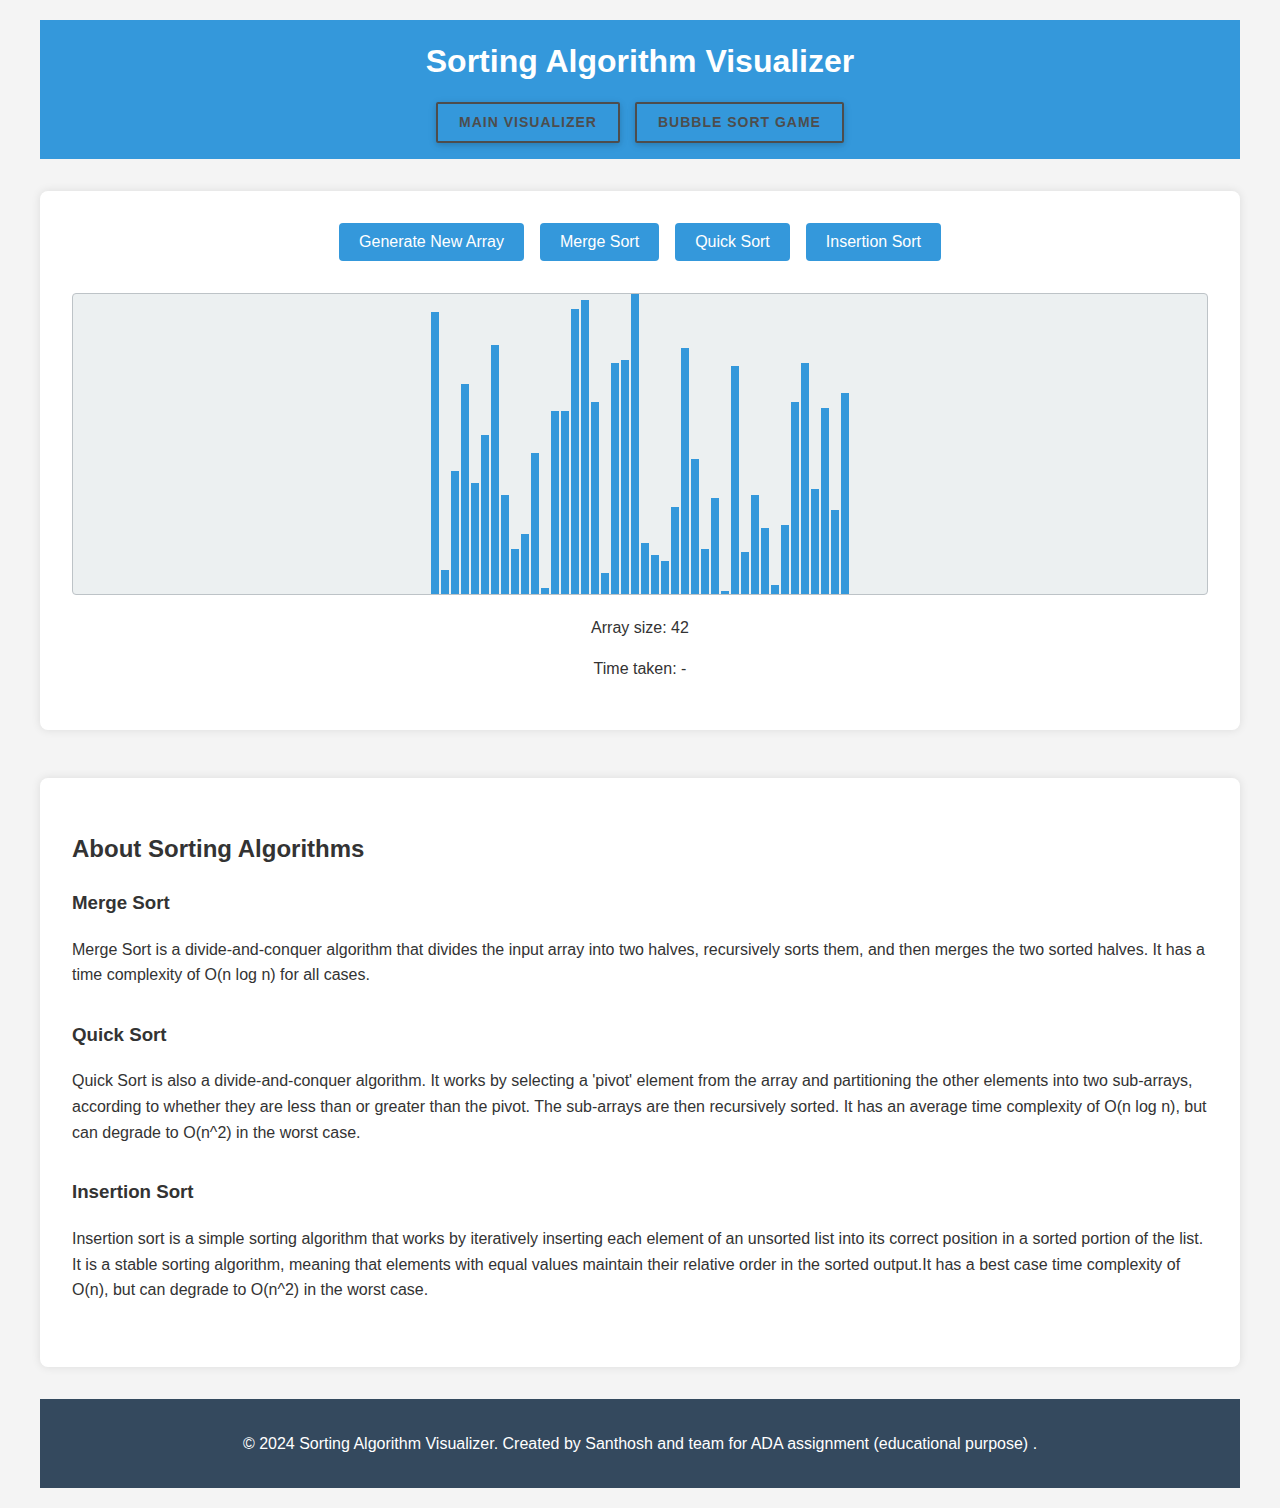
<file: sorting-algo-visualizer-main/index.html>
<!DOCTYPE html>
<html lang="en">
<head>
    <meta charset="UTF-8">
    <meta name="viewport" content="width=device-width, initial-scale=1.0">
    <title>Sorting Algorithm Visualizer</title>
    <link rel="stylesheet" href="styles.css">
</head>
<body>
    <header>
        <h1>Sorting Algorithm Visualizer</h1>
        <nav>
            <a href="index.html">Main Visualizer</a>
            <a href="bubble-sort-game.html">Bubble Sort Game</a>
        </nav>
    </header>
    <main>
        <div class="controls">
            <button id="generateArray">Generate New Array</button>
            <button id="mergeSort">Merge Sort</button>
            <button id="quickSort">Quick Sort</button>
            <button id="insertionSort">Insertion Sort</button>
        </div>
        <div id="arrayContainer"></div>
        <div class="info">
            <p>Array size: <span id="arraySize"></span></p>
            <p>Time taken: <span id="timeTaken"></span></p>
        </div>
    </main>
    <section id="about">
        <h2>About Sorting Algorithms</h2>
        <div class="algorithm">
            <h3>Merge Sort</h3>
            <p>Merge Sort is a divide-and-conquer algorithm that divides the input array into two halves, recursively sorts them, and then merges the two sorted halves. It has a time complexity of O(n log n) for all cases.</p>
        </div>
        <div class="algorithm">
            <h3>Quick Sort</h3>
            <p>Quick Sort is also a divide-and-conquer algorithm. It works by selecting a 'pivot' element from the array and partitioning the other elements into two sub-arrays, according to whether they are less than or greater than the pivot. The sub-arrays are then recursively sorted. It has an average time complexity of O(n log n), but can degrade to O(n^2) in the worst case.</p>
        </div>
        <div class="algorithm">
            <h3>Insertion Sort</h3>
            <p>Insertion sort is a simple sorting algorithm that works by iteratively inserting each element of an unsorted list into its correct position in a sorted portion of the list. It is a stable sorting algorithm, meaning that elements with equal values maintain their relative order in the sorted output.It has a best case time complexity of O(n), but can degrade to O(n^2) in the worst case.</p>
        </div>
    </section>
    <footer>
        <p>&copy; 2024 Sorting Algorithm Visualizer. Created by Santhosh and team for ADA assignment (educational purpose) .</p>
    </footer>
    <script src="script.js"></script>
</body>
</html>
</file>
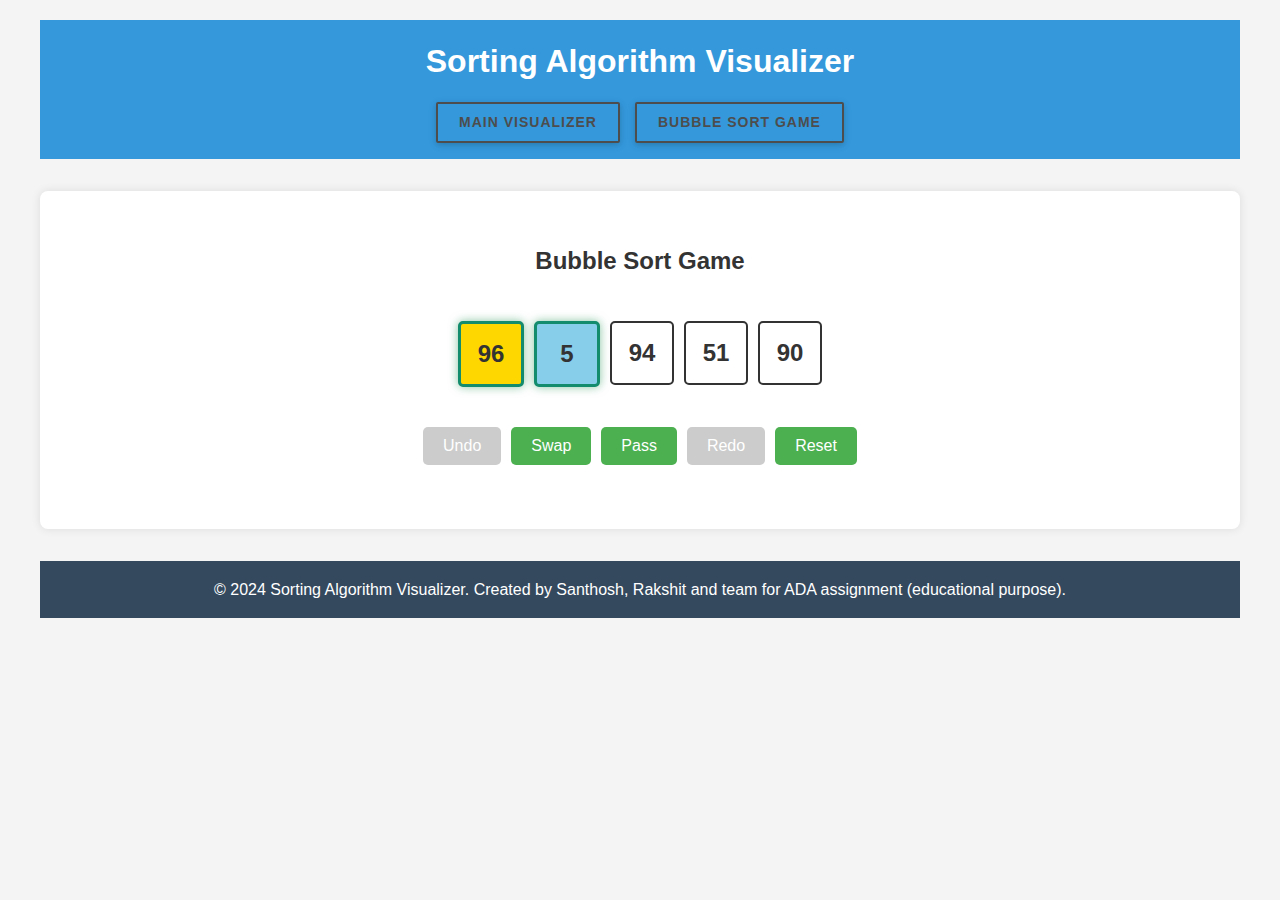
<file: sorting-algo-visualizer-main/bubble-sort-game.html>
<!DOCTYPE html>
<html lang="en">
<head>
    <meta charset="UTF-8">
    <meta name="viewport" content="width=device-width, initial-scale=1.0">
    <title>Bubble Sort Game</title>
    <link rel="stylesheet" href="styles.css">
</head>
<body>
    <header>
        <h1>Sorting Algorithm Visualizer</h1>
        <nav>
            <a href="index.html">Main Visualizer</a>
            <a href="bubble-sort-game.html">Bubble Sort Game</a>
        </nav>
    </header>
    <main>
        <div class="container">
            <h2>Bubble Sort Game</h2>
            <div id="array-container"></div>
            <div class="buttons">
                <button id="undo-btn" disabled>Undo</button>
                <button id="swap-btn">Swap</button>
                <button id="pass-btn">Pass</button>
                <button id="redo-btn" disabled>Redo</button>
                <button id="reset-btn">Reset</button>
            </div>
            <p id="message"></p>
        </div>
        <div id="popup" class="popup">
            <div class="popup-content">
                <h2>Congratulations!</h2>
                <p>You've successfully sorted the array!</p>
                <button id="new-game-btn">New Game</button>
            </div>
        </div>
    </main>
    <footer>
        © 2024 Sorting Algorithm Visualizer. Created by Santhosh, Rakshit and team for ADA assignment (educational purpose).
    </footer>
    <script src="bubble-sort-game.js"></script>
</body>
</html>
</file>
<file: sorting-algo-visualizer-main/styles.css>
body {
    font-family: Arial, sans-serif;
    line-height: 1.6;
    color: #333;
    max-width: 1200px;
    margin: 0 auto;
    padding: 20px;
    background-color: #f4f4f4;
}

header {
    background-color: #3498db;
    color: white;
    text-align: center;
    padding: 1rem;
    margin-bottom: 2rem;
}

h1 {
    margin: 0;
}

main {
    background-color: white;
    padding: 2rem;
    border-radius: 8px;
    box-shadow: 0 0 10px rgba(0, 0, 0, 0.1);
}

.controls {
    display: flex;
    justify-content: center;
    gap: 1rem;
    margin-bottom: 2rem;
}

button {
    padding: 10px 20px;
    font-size: 16px;
    cursor: pointer;
    background-color: #3498db;
    color: white;
    border: none;
    border-radius: 4px;
    transition: background-color 0.3s;
}

button:hover {
    background-color: #2980b9;
}

button:disabled {
    background-color: #bdc3c7;
    cursor: not-allowed;
}

#arrayContainer {
    display: flex;
    justify-content: center;
    align-items: flex-end;
    height: 300px;
    margin: 20px auto;
    background-color: #ecf0f1;
    border: 1px solid #bdc3c7;
    border-radius: 4px;
}

.bar {
    width: 8px;
    margin: 0 1px;
    background-color: #3498db;
    transition: height 0.2s ease-in-out;
}

.info {
    text-align: center;
    margin-top: 1rem;
}

#about {
    margin-top: 3rem;
    background-color: white;
    padding: 2rem;
    border-radius: 8px;
    box-shadow: 0 0 10px rgba(0, 0, 0, 0.1);
}

.algorithm {
    margin-bottom: 2rem;
}

footer {
    text-align: center;
    margin-top: 2rem;
    padding: 1rem;
    background-color: #34495e;
    color: white;
}

@media (max-width: 768px) {
    .controls {
        flex-direction: column;
        align-items: center;
    }

    button {
        width: 100%;
        max-width: 200px;
    }

    #arrayContainer {
        height: 300px;
    }

    .bar {
        width: 6px;
    }
}

/* Bubble Sort Game Styles */
#array-container {
    display: flex;
    justify-content: center;
    margin: 20px 0;
}

.array-item {
    width: 60px;
    height: 60px;
    border: 2px solid #333;
    border-radius: 5px;
    display: flex;
    justify-content: center;
    align-items: center;
    margin: 0 5px;
    font-size: 24px;
    font-weight: bold;
    background-color: #fff;
    transition: all 0.3s ease;
}

.array-item.current {
    background-color: #ffd700;
}

.array-item.next {
    background-color: #87ceeb;
}

.swap-box {
    border: 3px solid #138b6d;
    box-shadow: 0 0 10px rgba(19, 139, 71, 0.5);
}

.popup {
    display: none;
    position: fixed;
    top: 0;
    left: 0;
    width: 100%;
    height: 100%;
    background-color: rgba(0, 0, 0, 0.5);
    justify-content: center;
    align-items: center;
    z-index: 1000;
}

.popup-content {
    background-color: white;
    padding: 20px;
    border-radius: 10px;
    text-align: center;
    max-width: 80%;
    width: 300px;
    box-shadow: 0 0 20px rgba(0, 0, 0, 0.2);
}

.popup h2 {
    color: #4CAF50;
    margin-top: 0;
}

#new-game-btn {
    background-color: #4CAF50;
    color: white;
    border: none;
    padding: 10px 20px;
    font-size: 16px;
    border-radius: 5px;
    cursor: pointer;
    transition: background-color 0.3s ease;
    margin-top: 15px;
}

#new-game-btn:hover {
    background-color: #45a049;
}

/* Navigation Buttons */
nav {
    display: flex;
    justify-content: center;
    gap: 15px;
    margin-top: 15px;
}

nav a {
    font-size: 14px;
    letter-spacing: 1px;
    text-transform: uppercase;
    display: inline-block;
    text-align: center;
    font-weight: bold;
    padding: 0.5em 1.5em;
    border: 2px solid #4d4d4d;
    border-radius: 2px;
    position: relative;
    box-shadow: 0 2px 8px rgba(0, 0, 0, 0.12), 0 2px 4px rgba(0, 0, 0, 0.08);
    color: #4d4d4d;
    text-decoration: none;
    transition: 0.3s ease all;
    z-index: 1;
}

nav a:before {
    transition: 0.5s all ease;
    position: absolute;
    top: 0;
    left: 50%;
    right: 50%;
    bottom: 0;
    opacity: 0;
    content: '';
    background-color: #008080;
    z-index: -1;
}

nav a:hover, nav a:focus {
    color: white;
}

nav a:hover:before, nav a:focus:before {
    transition: 0.5s all ease;
    left: 0;
    right: 0;
    opacity: 1;
}

nav a:active {
    transform: scale(0.9);
}

/* New styles for centering game buttons and title */
.container {
    display: flex;
    flex-direction: column;
    align-items: center;
    text-align: center;
}

.container h2 {
    text-align: center;
    width: 100%;
}

.buttons {
    display: flex;
    justify-content: center;
    flex-wrap: wrap;
    gap: 10px;
    margin-top: 20px;
}

.buttons button {
    background-color: #4CAF50;
    color: white;
    border: none;
    padding: 10px 20px;
    font-size: 16px;
    border-radius: 5px;
    cursor: pointer;
    transition: background-color 0.3s ease;
}

.buttons button:hover {
    background-color: #45a049;
}

.buttons button:disabled {
    background-color: #cccccc;
    cursor: not-allowed;
}
</file>
